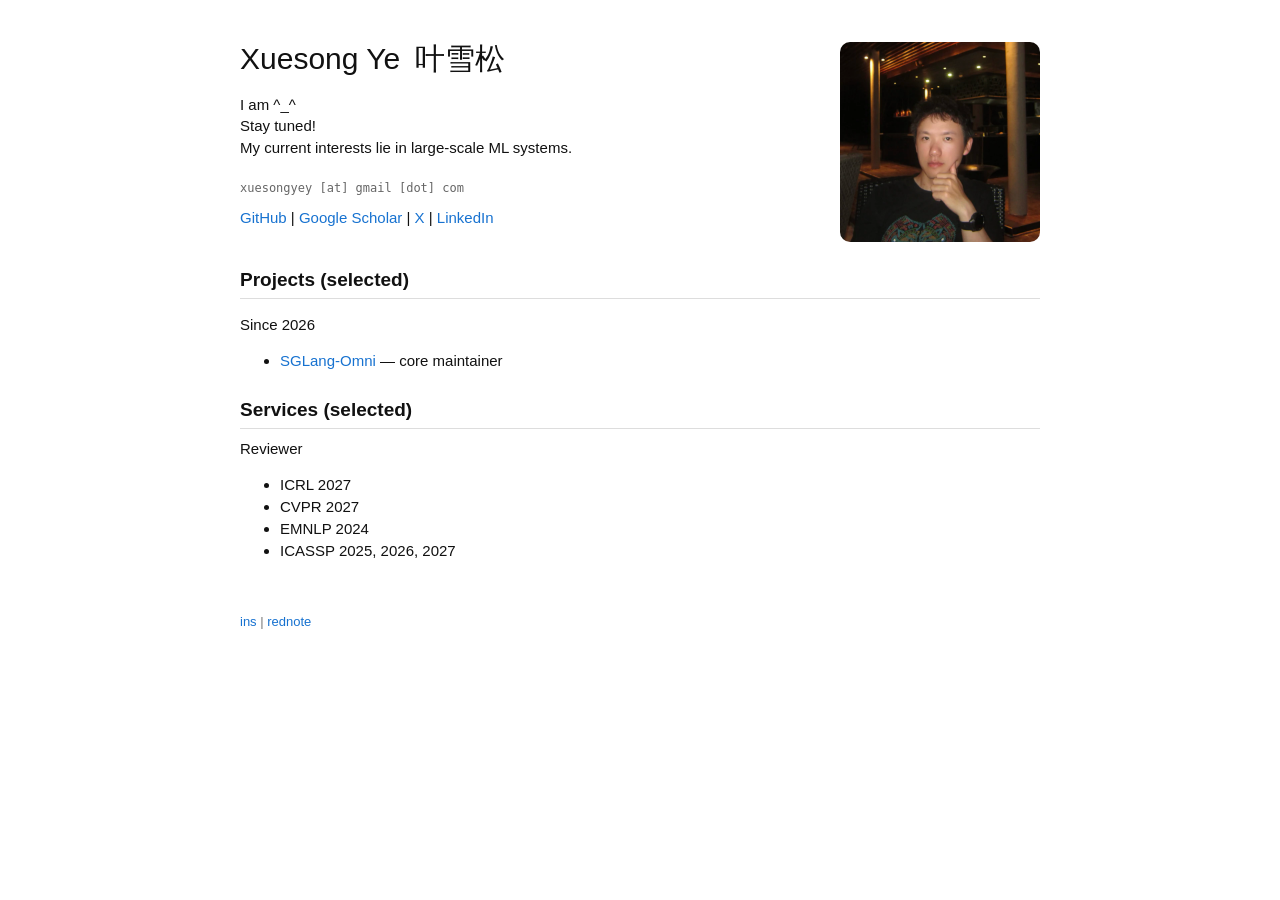
<file: index.html>
<!doctype html>
<html lang="en">

<head>
  <meta charset="utf-8">
  <meta name="viewport" content="width=device-width, initial-scale=1">
  <meta name="description" content="Xuesong Ye 叶雪松">
  <title>Xuesong Ye</title>
  <link rel="stylesheet" href="stylesheet.css?v=1">
</head>

<body>
  <main>
    <header>
      <div class="intro">
        <h1>Xuesong Ye <span lang="zh-Hans">叶雪松</span></h1>
        <p class="bio">
          I am ^_^
          <br>
          Stay tuned!
          <br>
          My current interests lie in large-scale ML systems.
        </p>
        <p class="contact">
          <span class="email">xuesongyey [at] gmail [dot] com</span>
        </p>
        <p class="links">
          <!-- <a href="assets/cv.pdf">CV</a> | -->
          <a href="https://github.com/yxs">GitHub</a> |
          <a href="https://scholar.google.com/citations?user=wVboVZwAAAAJ">Google Scholar</a> |
          <a href="https://x.com/XuesongYe">X</a> |
          <a href="https://www.linkedin.com/in/xuesongye/">LinkedIn</a>
        </p>
      </div>
      <img src="assets/yxs.webp" alt="Xuesong Ye" width="200" height="200">
    </header>

    <section>
      <h2>Projects (selected)</h2>
      <p>Since 2026</p>

      <ul class="experience">
        <li>
          <a href="https://github.com/sgl-project/sglang-omni">
            SGLang-Omni
          </a>
          &mdash; core maintainer
        </li>
      </ul>

    </section>

    <!-- <section>
      <h2>Publications (selected)</h2>
      <article class="publication">
        <div class="publication-title">
          aaa
        </div>
        <div class="publication-authors">
          <strong>Xuesong Ye</strong>, et al.
        </div>
        <div class="publication-venue">
          CVPR 2027
        </div>
        <div class="publication-links">
          <a href="https://example.com/paper">Paper</a> |
          <a href="https://example.com/code">Code</a>
        </div>
      </article>

      <article class="publication">
        <div class="publication-title">
          bbb
        </div>
        <div class="publication-authors">
          <strong>Xuesong Ye</strong>, et al.
        </div>
        <div class="publication-venue">
          ICLR 2027
        </div>
        <div class="publication-links">
          <a href="https://example.com/paper">Paper</a> |
          <a href="https://example.com/code">Code</a>
        </div>
      </article>
    </section> -->

    <!-- <section>
      <h2>Awards (selected)</h2>
    </section>

    <section>
      <h2> Talks (selected)</h2>
    </section> -->

    <section>
      <h2>Services (selected)</h2>
      <div>Reviewer</div>
      <ul>
        <li>ICRL 2027</li>
        <li>CVPR 2027</li>
        <li>EMNLP 2024</li>
        <li>ICASSP 2025, 2026, 2027</li>
      </ul>
    </section>

    <footer class="social">
      <a href="https://www.instagram.com/xuesongyey">ins</a> |
      <a href="https://www.rednote.com/user/profile/60c960a90000000001004f14">rednote</a>
    </footer>
  </main>
</body>

</html>
</file>
<file: stylesheet.css>
body {
  margin: 0;
  color: #111;
  font: 15px/1.45 Arial, Helvetica, sans-serif;
}

main {
  width: min(800px, calc(100% - 40px));
  margin: auto;
  padding: 42px 0 60px;
}

a {
  color: #1772d0;
  text-decoration: none;
}

a:hover {
  color: #f09228;
}

header {
  display: grid;
  grid-template-columns: minmax(0, 1fr) 200px;
  gap: 34px;
  align-items: start;
}

header img {
  display: block;
  width: 200px;
  height: auto;
  border-radius: 10px;
}

h1 {
  margin: 0 0 17px;
  font-size: 30px;
  line-height: 1.15;
  font-weight: 500;
}

h1 span {
  margin-left: 6px;
}

.bio {
  margin: 0;
}

.contact {
  margin: 17px 0 0;
}

.email {
  color: #666;
  font: 12px ui-monospace, monospace;
}

.links {
  margin: 7px 0 0;
  line-height: 1.7;
}

section {
  margin-top: 24px;
}

h2 {
  margin: 0 0 9px;
  padding-bottom: 4px;
  border-bottom: 1px solid #ddd;
  font-size: 19px;
  font-weight: 600;
}

.entry {
  margin: 9px 0;
}

.publication {
  margin: 13px 0 4px;
}

.publication-title {
  font-weight: 600;
}

.publication-authors,
.publication-venue,
.publication-highlights,
.publication-links {
  margin-top: 2px;
}

.publication-venue {
  color: #555;
  font-style: italic;
}

.publication-links {
  color: #555;
  font-size: 13px;
}

.publication-highlights {
  color: #555;
  font-size: 14px;
  margin-top: 5px;
}

.social {
  margin-top: 52px;
  color: #777;
  font-size: 13px;
}

@media (max-width: 575px) {
  main {
    padding-top: 28px;
  }

  header {
    grid-template-columns: minmax(0, 1fr) clamp(116px, 34vw, 132px);
    column-gap: 18px;
    row-gap: 0;
    align-items: center;
  }

  .intro {
    display: contents;
  }

  header img {
    grid-column: 2;
    grid-row: 1;
    width: 100%;
    margin: 0;
  }

  h1 {
    grid-column: 1;
    grid-row: 1;
    align-self: center;
    margin: 0;
    text-align: left;
    font-size: 27px;
  }

  h1 span {
    display: block;
    margin: 5px 0 0;
  }

  .bio {
    grid-column: 1 / -1;
    grid-row: 2;
    margin-top: 24px;
  }

  .contact {
    grid-column: 1 / -1;
    grid-row: 3;
  }

  .links {
    grid-column: 1 / -1;
    grid-row: 4;
  }
}

@media (max-width: 340px) {
  header {
    grid-template-columns: 1fr;
  }

  header img {
    grid-column: 1;
    grid-row: 1;
    width: min(152px, 46vw);
    margin: 0 auto;
  }

  h1 {
    grid-column: 1;
    grid-row: 2;
    margin-top: 20px;
    text-align: center;
  }

  .bio {
    grid-row: 3;
    margin-top: 22px;
  }

  .contact {
    grid-row: 4;
  }

  .links {
    grid-row: 5;
  }
}
</file>
